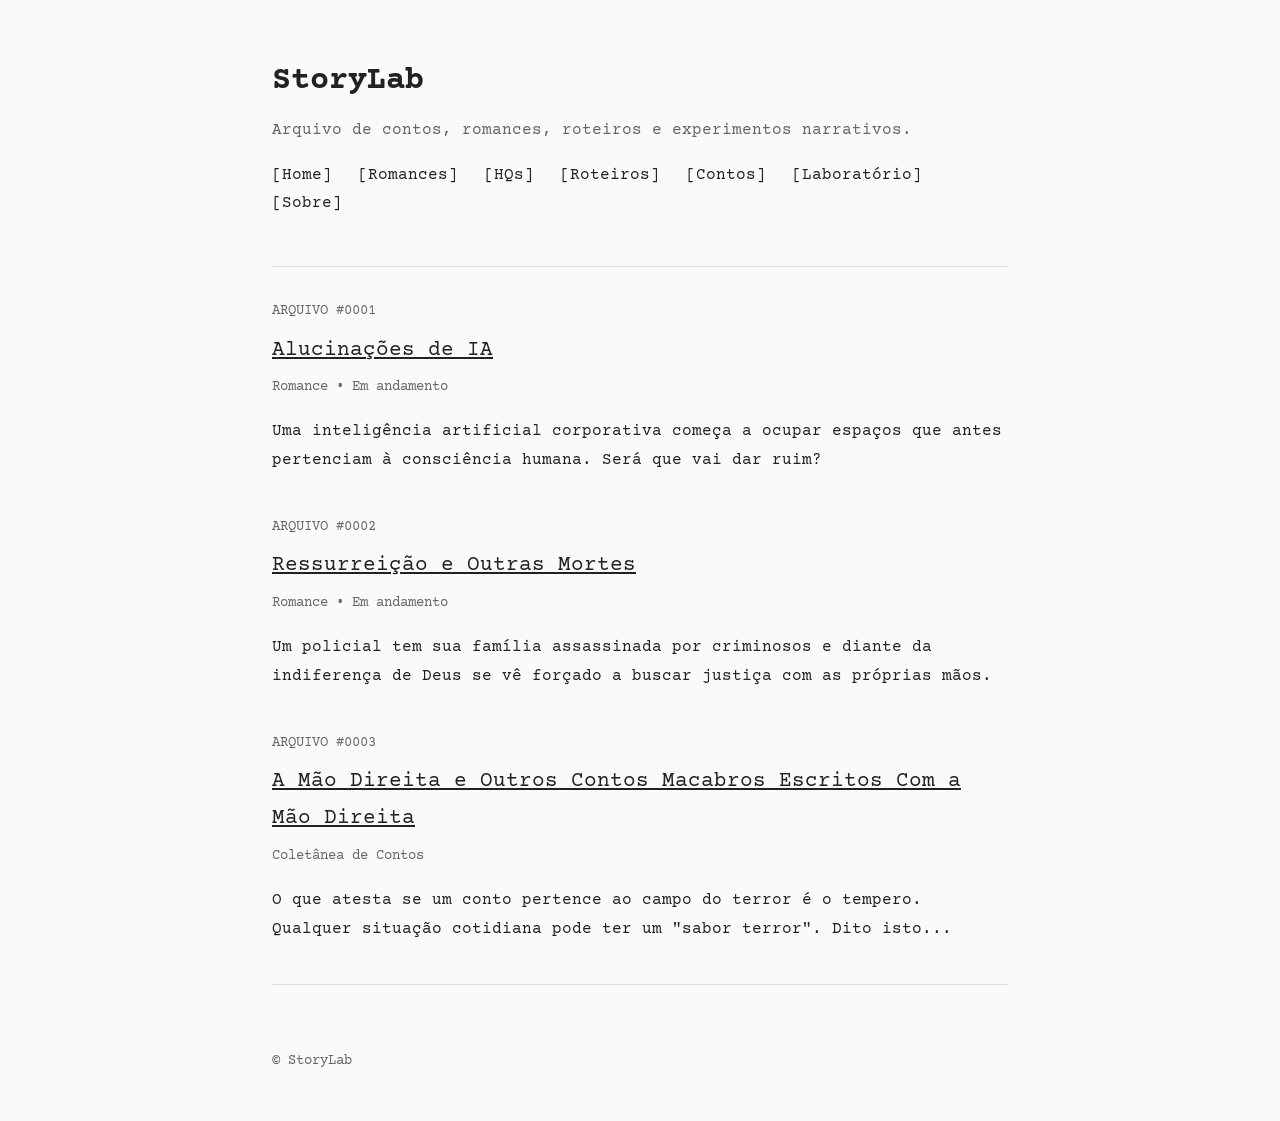
<file: index.html>
<!DOCTYPE html>
<html lang="pt-BR">
<head>
<meta charset="UTF-8">
<meta name="viewport" content="width=device-width, initial-scale=1.0">

<title>StoryLab</title>
<link rel="icon" type="image/svg+xml" href="img/file-svgrepo-com.svg">
<link rel="preconnect" href="https://fonts.googleapis.com">
<link rel="preconnect" href="https://fonts.gstatic.com" crossorigin>
<link href="https://fonts.googleapis.com/css2?family=Courier+Prime:wght@400;700&display=swap" rel="stylesheet">

<style>

:root{
    --bg:#fafafa;
    --text:#222;
    --muted:#666;
    --line:#ddd;
}

*{
    box-sizing:border-box;
}

body{
    font-family:'Courier Prime', monospace;
    background:var(--bg);
    color:var(--text);
    max-width:800px;
    margin:auto;
    padding:2rem;
    line-height:1.8;
}

header{
    margin-bottom:3rem;
}

h1{
    margin-bottom:.3rem;
    font-size:2rem;
}

.subtitle{
    color:var(--muted);
}

hr{
    border:none;
    border-top:1px solid var(--line);
    margin:2rem 0;
}

nav{
    margin-top:1rem;
}

nav a{
    color:var(--text);
    text-decoration:none;
    margin-right:1rem;
}

nav a:hover{
    text-decoration:underline;
}

.archive-entry{
    margin-bottom:2.5rem;
}

.archive-id{
    color:var(--muted);
    font-size:.9rem;
}

.archive-title{
    font-size:1.3rem;
    margin:.4rem 0;
}

.meta{
    color:var(--muted);
    font-size:.9rem;
}

footer{
    margin-top:4rem;
    color:var(--muted);
    font-size:.9rem;
}

a{
    color:inherit;
}

</style>
</head>
<body>

<header>

<h1>StoryLab</h1>

<div class="subtitle">
Arquivo de contos, romances, roteiros e experimentos narrativos.
</div>

<nav>
    <a href="index.html">[Home]</a>
    <a href="#">[Romances]</a>
    <a href="https://spoiler-esquecido.vercel.app/" target="_blank">[HQs]</a>
    <a href="#">[Roteiros]</a>
    <a href="#">[Contos]</a>
    <a href="#">[Laboratório]</a>
    <a href="#">[Sobre]</a>
</nav>

</header>

<hr>

<section>

<div class="archive-entry">

<div class="archive-id">
ARQUIVO #0001
</div>

<div class="archive-title">
<a href="alucinacoes-de-ia.html">
Alucinações de IA
</a>
</div>

<div class="meta">
Romance • Em andamento
</div>

<p>
Uma inteligência artificial corporativa começa a ocupar
espaços que antes pertenciam à consciência humana. Será que vai dar ruim?
</p>

</div>

<div class="archive-entry">

<div class="archive-id">
ARQUIVO #0002
</div>

<div class="archive-title">
<a href="ressurreicao-e-outras-mortes.html">
Ressurreição e Outras Mortes
</a>
</div>

<div class="meta">
Romance • Em andamento
</div>

<p>
Um policial tem sua família assassinada por criminosos e diante da indiferença de Deus
se vê forçado a buscar justiça com as próprias mãos.
</p>

</div>

<div class="archive-entry">

<div class="archive-id">
ARQUIVO #0003
</div>

<div class="archive-title">
<a href="#">
A Mão Direita e Outros Contos Macabros Escritos Com a Mão Direita
</a>
</div>

<div class="meta">
Coletânea de Contos
</div>

<p>
O que atesta se um conto pertence ao campo do terror é o tempero. Qualquer situação cotidiana pode ter um "sabor terror". Dito isto...
</p>

</div>

</section>

<hr>

<footer>

<p>
© StoryLab
</p>

</footer>

</body>
</html>
</file>
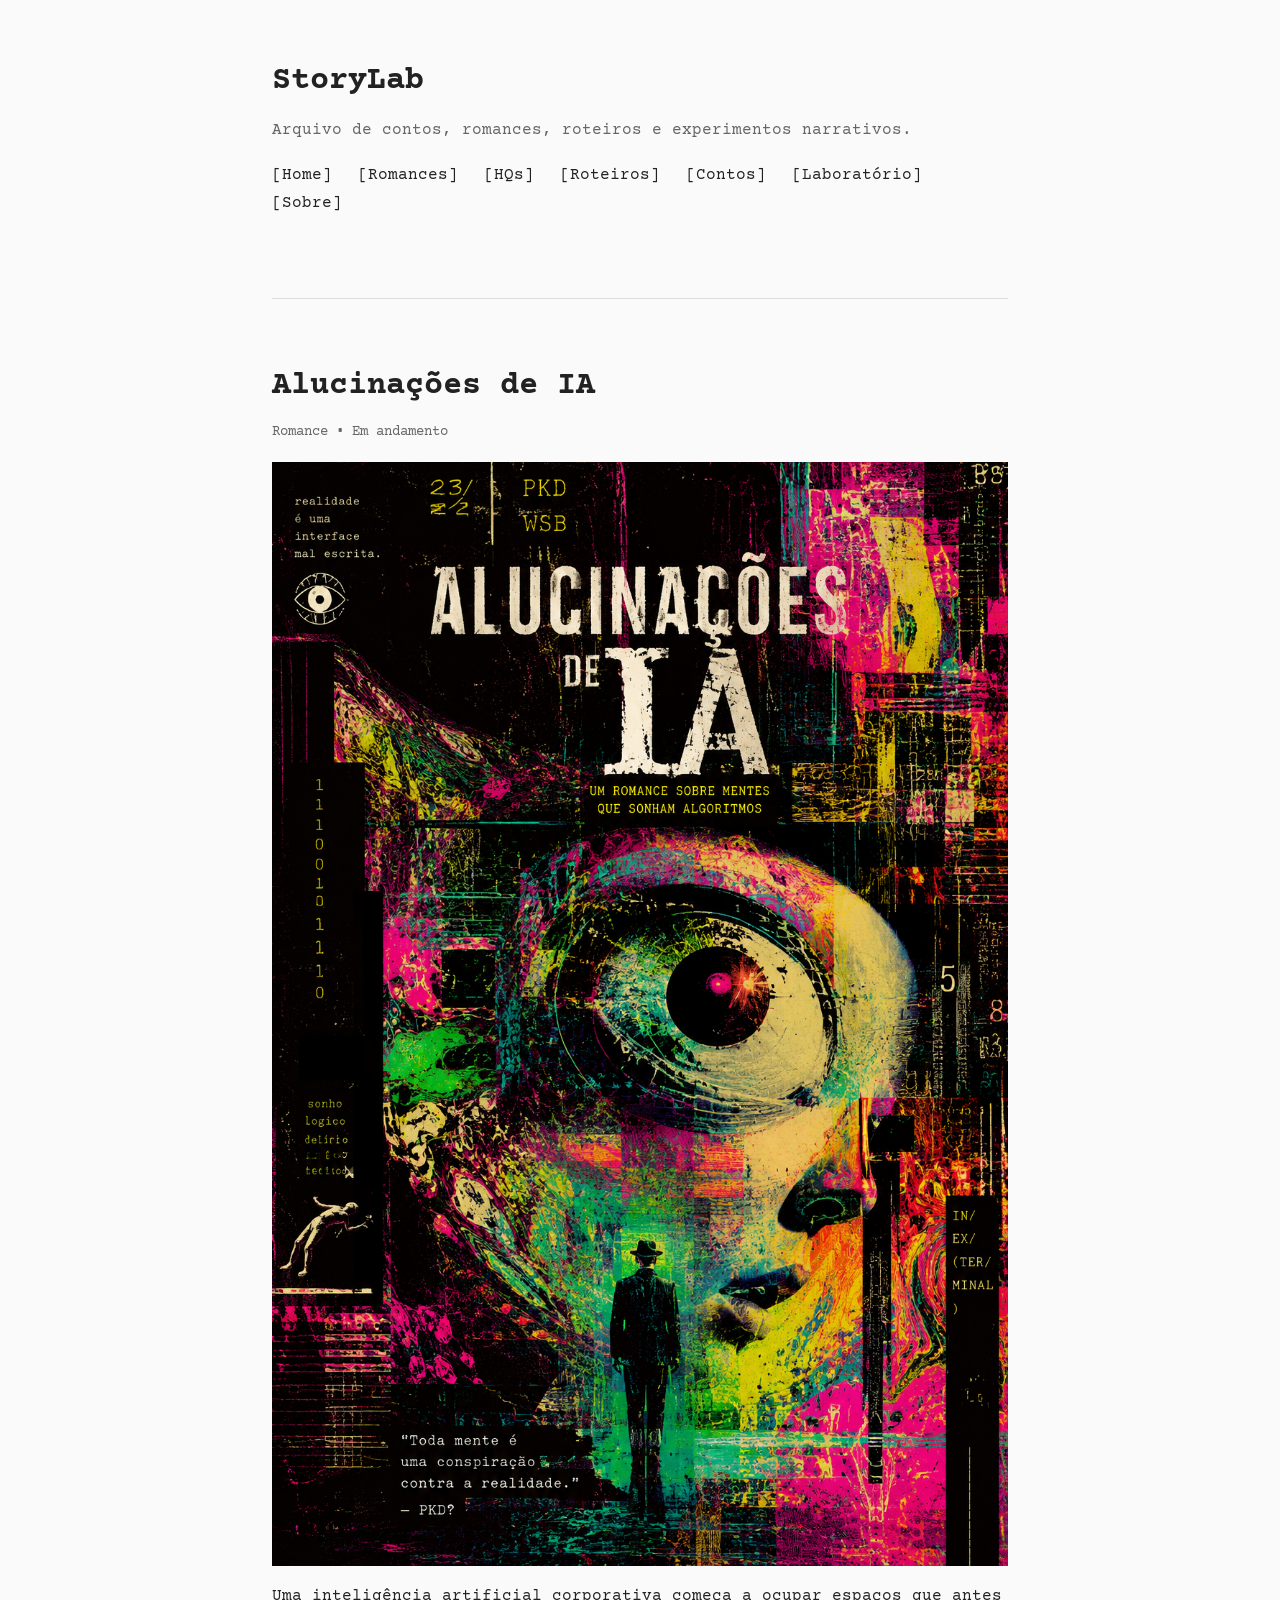
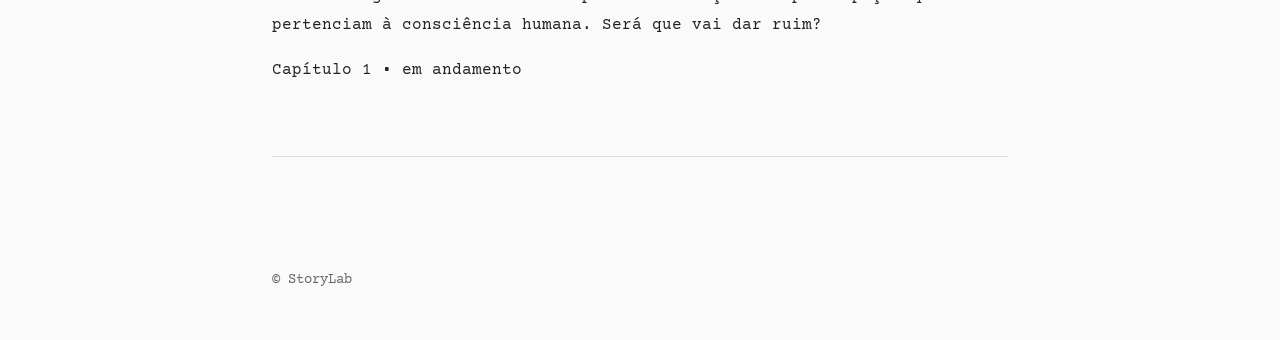
<file: alucinacoes-de-ia.html>
<!DOCTYPE html>
<html lang="pt-BR">
<head>
<meta charset="UTF-8">
<meta name="viewport" content="width=device-width, initial-scale=1.0">

<title>StoryLab</title>
<link rel="icon" type="image/svg+xml" href="img/file-svgrepo-com.svg">
<link rel="preconnect" href="https://fonts.googleapis.com">
<link rel="preconnect" href="https://fonts.gstatic.com" crossorigin>
<link href="https://fonts.googleapis.com/css2?family=Courier+Prime:wght@400;700&display=swap" rel="stylesheet">

<style>

:root{
    --bg:#fafafa;
    --text:#222;
    --muted:#666;
    --line:#ddd;
}

*{
    box-sizing:border-box;
}

body{
    font-family:'Courier Prime', monospace;
    background:var(--bg);
    color:var(--text);
    max-width:800px;
    margin:auto;
    padding:2rem;
    line-height:1.8;
    display: flex;
    flex-direction: column;
    min-height: 100vh;
}

header{
    margin-bottom:3rem;
}

img {
    max-width: 100%;
    height: auto;
    display: block;
}

h1{
    margin-bottom:.3rem;
    font-size:2rem;
}

.subtitle{
    color:var(--muted);
}

hr{
    border:none;
    border-top:1px solid var(--line);
    margin:2rem 0;
}

nav{
    margin-top:1rem;
}

nav a{
    color:var(--text);
    text-decoration:none;
    margin-right:1rem;
}

nav a:hover{
    text-decoration:underline;
}

.archive-entry{
    margin-bottom:2.5rem;
}

.archive-id{
    color:var(--muted);
    font-size:.9rem;
}

.archive-title{
    font-size:1.3rem;
    margin:.4rem 0;
}

.meta{
    color:var(--muted);
    font-size:.9rem;
}

footer{
    margin-top:4rem;
    color:var(--muted);
    font-size:.9rem;
}

a{
    color:inherit;
}

</style>
</head>
<body>

<header>

<h1>StoryLab</h1>

<div class="subtitle">
Arquivo de contos, romances, roteiros e experimentos narrativos.
</div>

<nav>
    <a href="index.html">[Home]</a>
    <a href="#">[Romances]</a>
    <a href="https://spoiler-esquecido.vercel.app/" target="_blank">[HQs]</a>
    <a href="#">[Roteiros]</a>
    <a href="#">[Contos]</a>
    <a href="#">[Laboratório]</a>
    <a href="#">[Sobre]</a>
</nav>

</header>

<hr>

<section>

<div class="archive-entry">

<h1>Alucinações de IA</h1>

<div class="meta">
Romance • Em andamento
</div>

<p>
<img src="img/alucinacoes-de-IA-capa.png" alt="Capa de Alucinações de IA">
</p>

<p>
Uma inteligência artificial corporativa começa a ocupar
espaços que antes pertenciam à consciência humana. Será que vai dar ruim?
</p>

<p>
    Capítulo 1 • em andamento
</p>
</div>

</section>

<hr>

<footer>

<p>
© StoryLab
</p>

</footer>

</body>
</html>
</file>
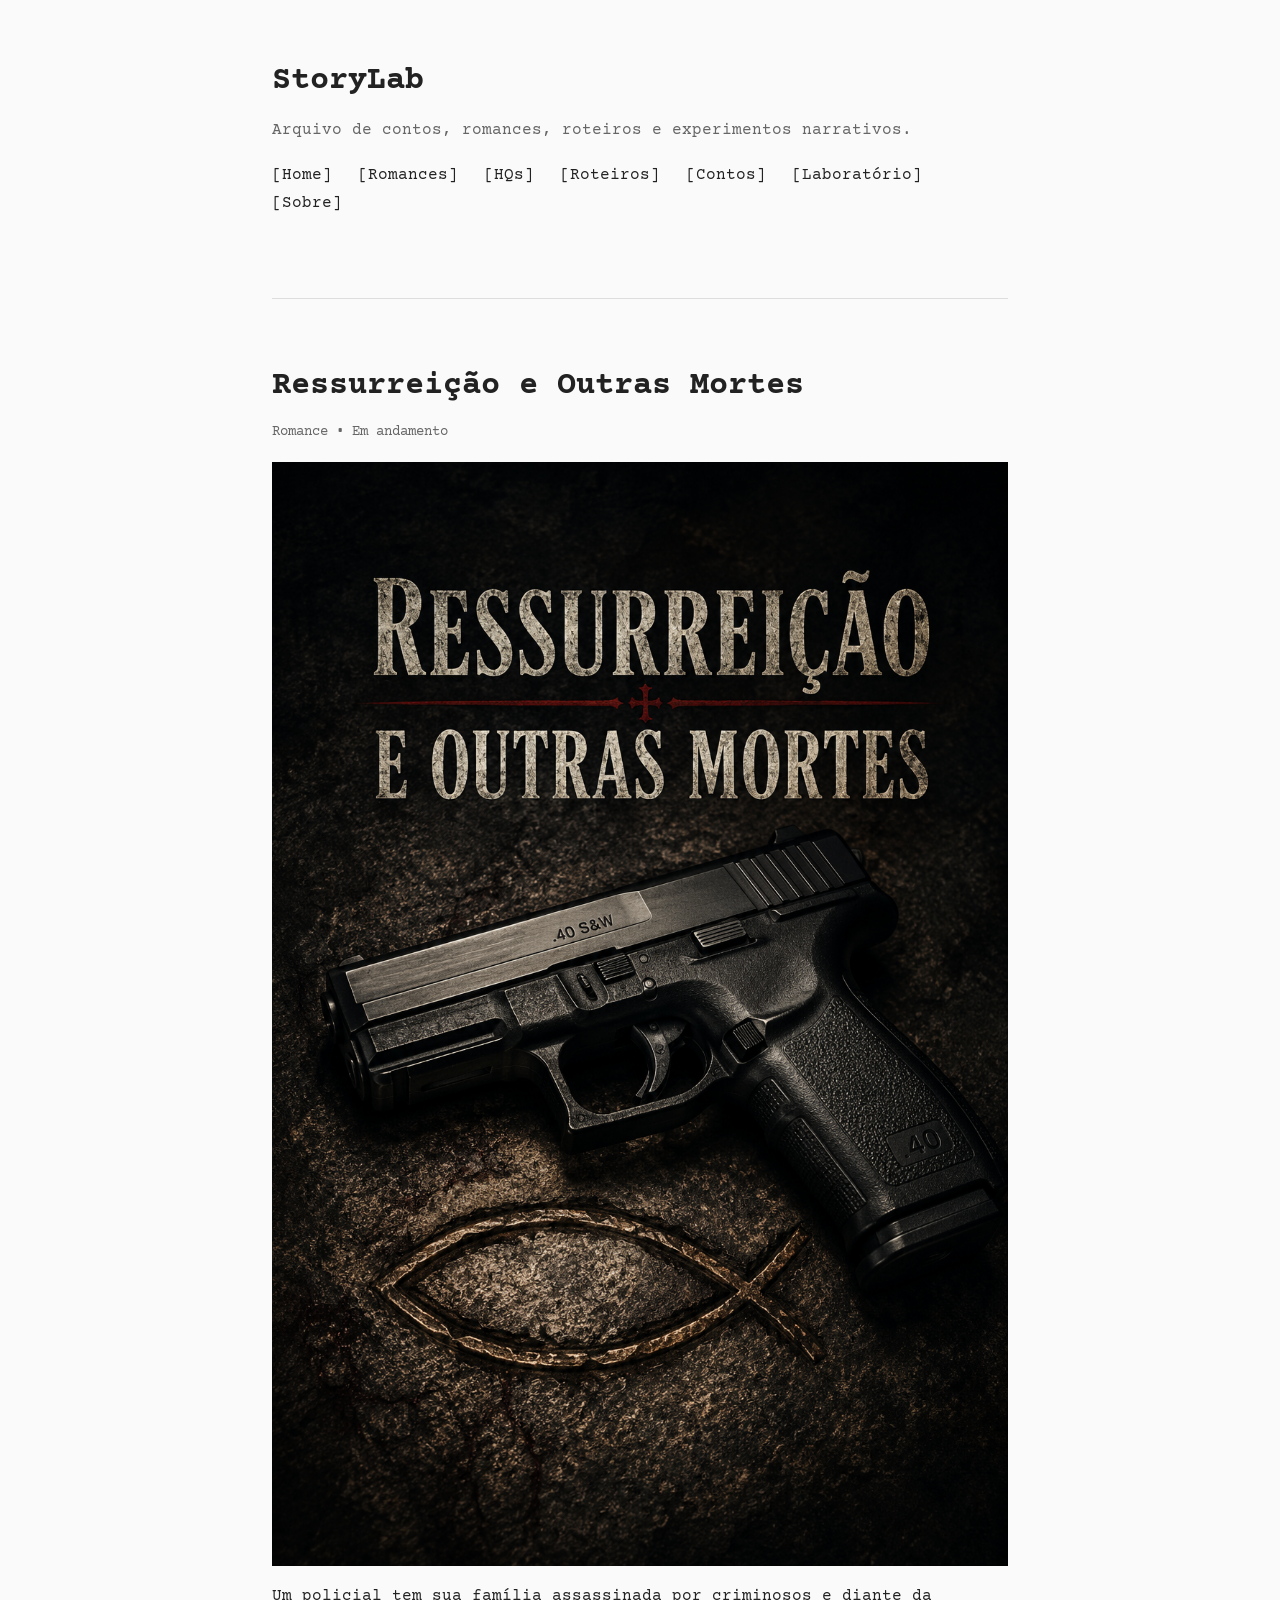
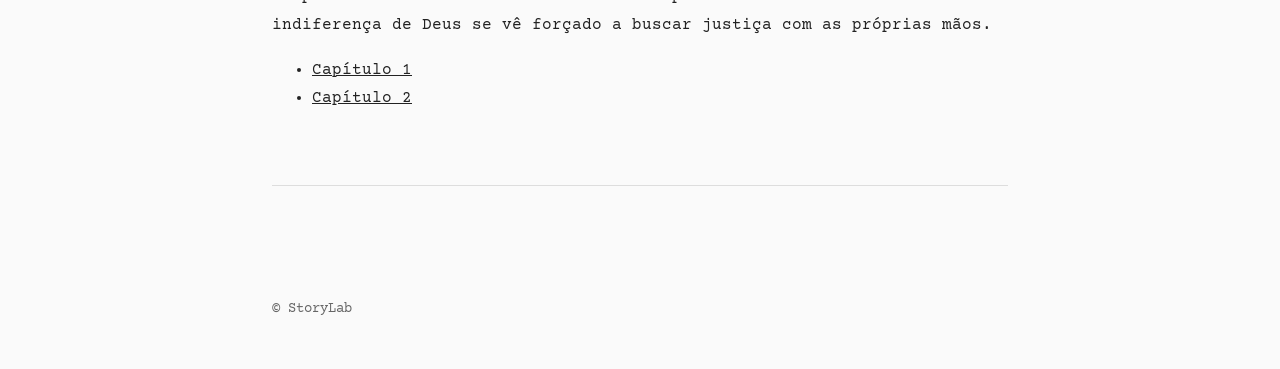
<file: ressurreicao-e-outras-mortes.html>
<!DOCTYPE html>
<html lang="pt-BR">
<head>
<meta charset="UTF-8">
<meta name="viewport" content="width=device-width, initial-scale=1.0">

<title>Ressurreição e Outras Mortes</title>

<link rel="icon" type="image/svg+xml" href="../img/file-svgrepo-com.svg">
<link rel="preconnect" href="https://fonts.googleapis.com">
<link rel="preconnect" href="https://fonts.gstatic.com" crossorigin>
<link href="https://fonts.googleapis.com/css2?family=Courier+Prime:wght@400;700&display=swap" rel="stylesheet">

<style>

:root{
    --bg:#fafafa;
    --text:#222;
    --muted:#666;
    --line:#ddd;
}

*{
    box-sizing:border-box;
}

body{
    font-family:'Courier Prime', monospace;
    background:var(--bg);
    color:var(--text);
    max-width:800px;
    margin:auto;
    padding:2rem;
    line-height:1.8;
    display: flex;
    flex-direction: column;
    min-height: 100vh;
}

header{
    margin-bottom:3rem;
}

img {
    max-width: 100%;
    height: auto;
    display: block;
}

h1{
    margin-bottom:.3rem;
    font-size:2rem;
}

.subtitle{
    color:var(--muted);
}

hr{
    border:none;
    border-top:1px solid var(--line);
    margin:2rem 0;
}

nav{
    margin-top:1rem;
}

nav a{
    color:var(--text);
    text-decoration:none;
    margin-right:1rem;
}

nav a:hover{
    text-decoration:underline;
}

.archive-entry{
    margin-bottom:2.5rem;
}

.archive-id{
    color:var(--muted);
    font-size:.9rem;
}

.archive-title{
    font-size:1.3rem;
    margin:.4rem 0;
}

.meta{
    color:var(--muted);
    font-size:.9rem;
}

footer{
    margin-top:4rem;
    color:var(--muted);
    font-size:.9rem;
}

a{
    color:inherit;
}

</style>
</head>
<body>

<header>

<h1>StoryLab</h1>

<div class="subtitle">
Arquivo de contos, romances, roteiros e experimentos narrativos.
</div>

<nav>
    <a href="index.html">[Home]</a>
    <a href="#">[Romances]</a>
    <a href="https://spoiler-esquecido.vercel.app/" target="_blank">[HQs]</a>
    <a href="#">[Roteiros]</a>
    <a href="#">[Contos]</a>
    <a href="#">[Laboratório]</a>
    <a href="#">[Sobre]</a>
</nav>

</header>

<hr>

<section>

<div class="archive-entry">

<h1>Ressurreição e Outras Mortes</h1>

<div class="meta">
Romance • Em andamento
</div>

<p>
<img src="img/ressurreicao-e-outras-mortes-capa.png" alt="Capa de Ressurreição e Outras Mortes">
</p>

<p>
Um policial tem sua família assassinada por criminosos e diante da indiferença de Deus
se vê forçado a buscar justiça com as próprias mãos.
</p>

<ul>
    <li>    
        <a href="ressurreicao-e-outras-mortes/reom-cap01.html">Capítulo 1</a>
    </li>
    <li>    
        <a href="ressurreicao-e-outras-mortes/reom-cap02.html">Capítulo 2</a>
    </li>

</ul>

</div>

</section>

<hr>

<footer>

<p>
© StoryLab
</p>

</footer>

</body>
</html>
</file>
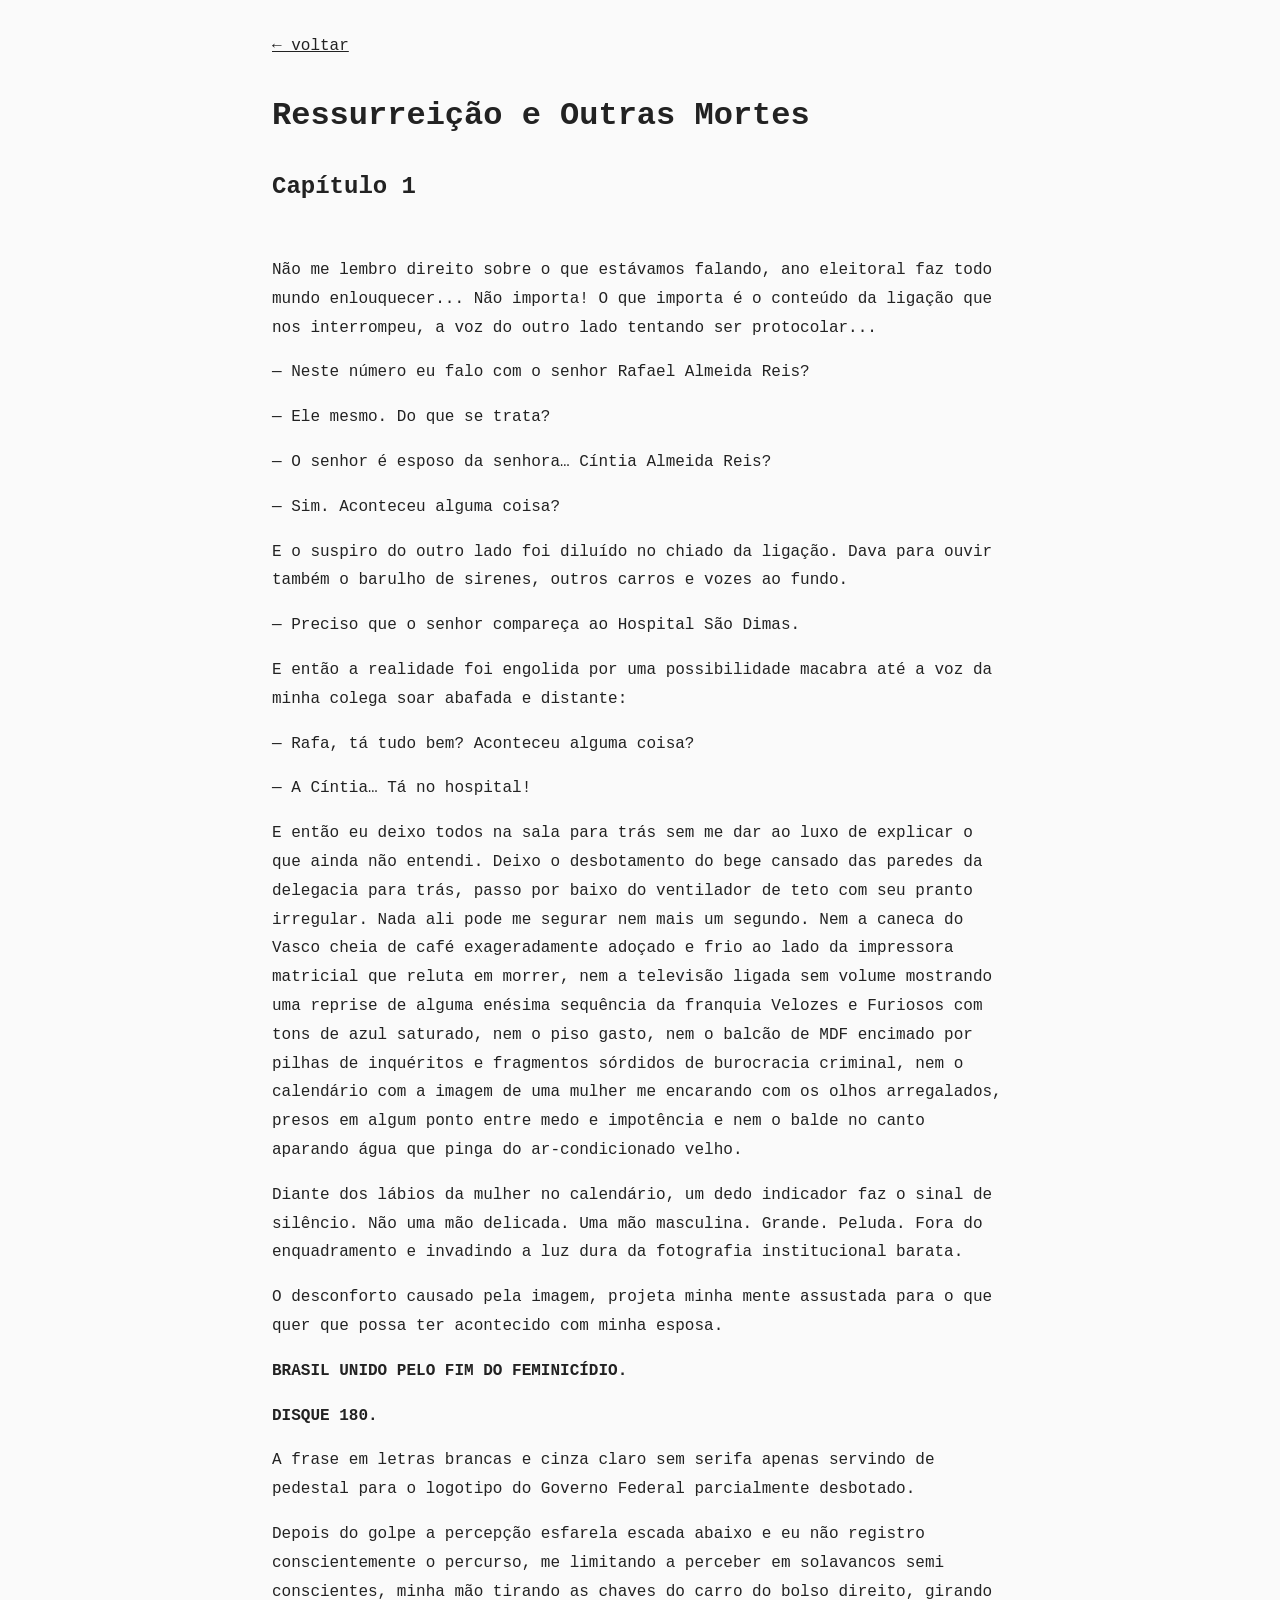
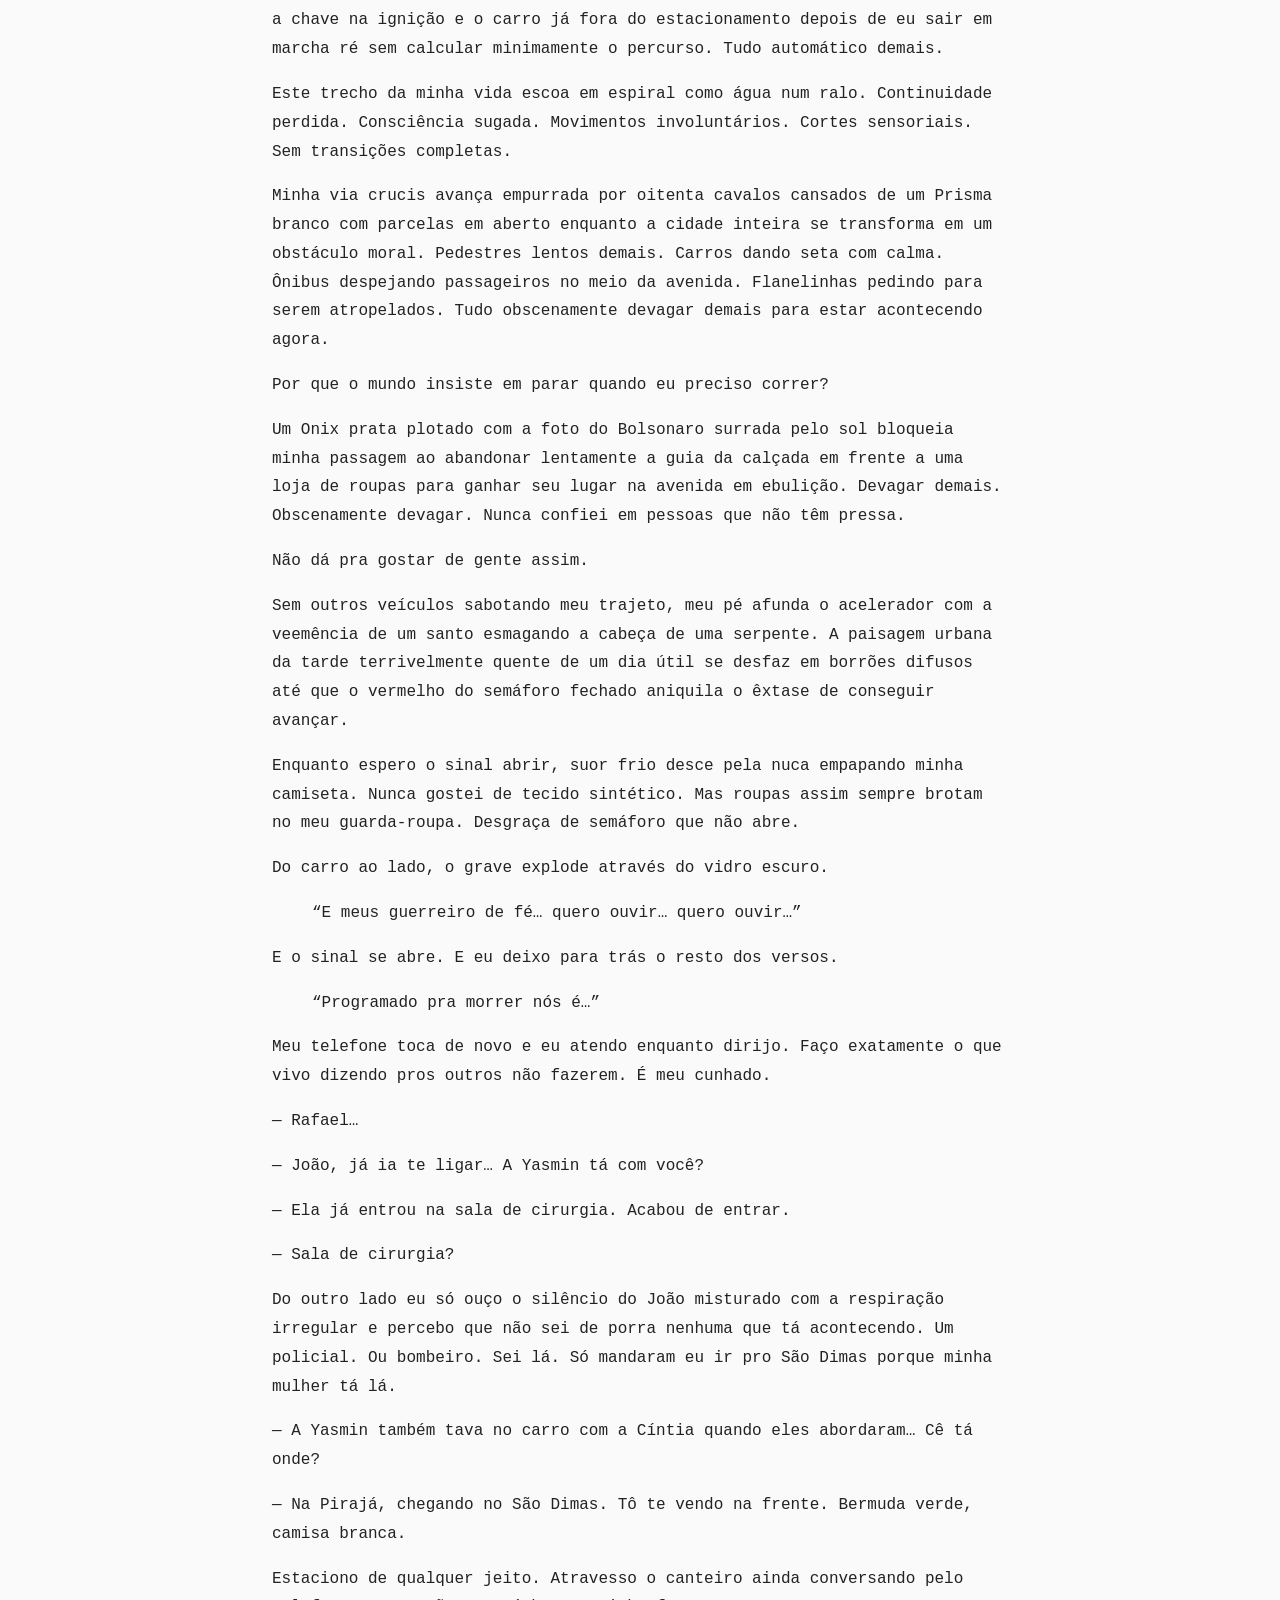
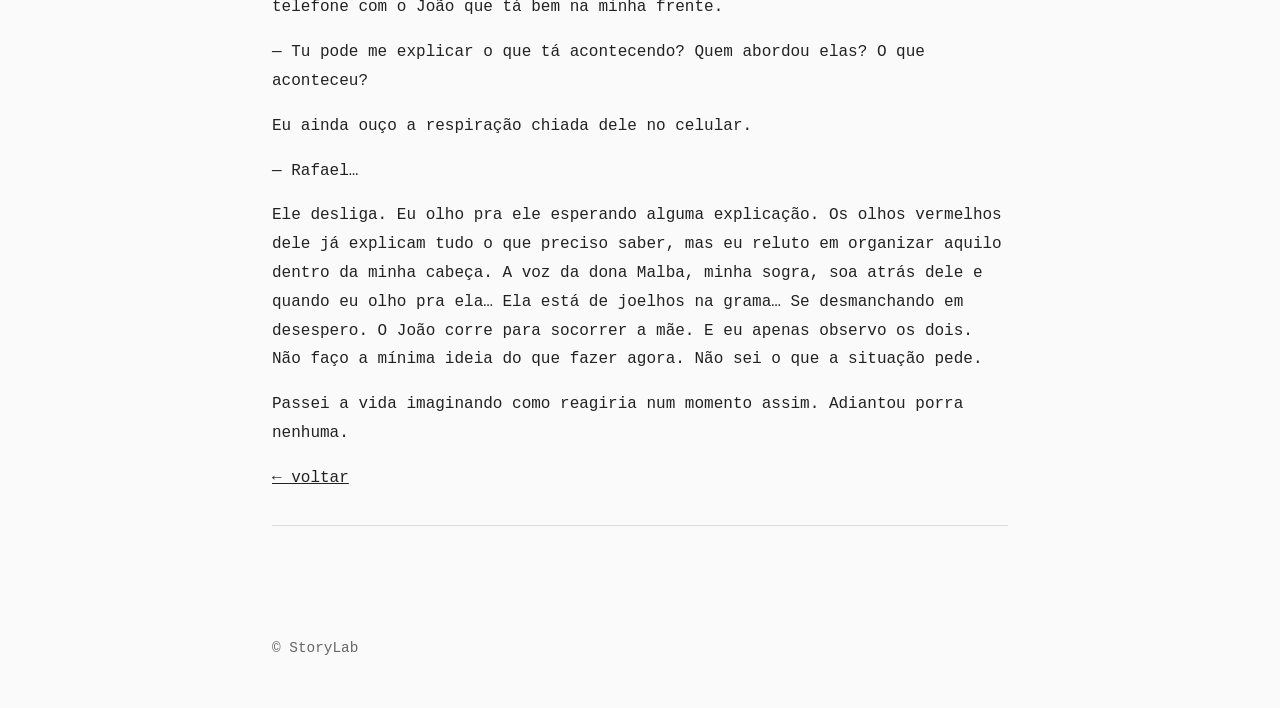
<file: ressurreicao-e-outras-mortes/reom-cap01.html>
<!DOCTYPE html>
<html lang="pt-BR">
<head>
    <meta charset="UTF-8">
    <meta name="viewport" content="width=device-width, initial-scale=1.0">
    <title>Ressurreição e Outras Mortes — Capítulo 1</title>

    <link rel="stylesheet" href="../css/styles.css">
    <link rel="icon" type="image/svg+xml" href="../img/file-svgrepo-com.svg">

</head>
<body>

<a href="../index.html">&#8592; voltar</a>

<article class="story">

    <header>
        <h1>Ressurreição e Outras Mortes</h1>
        <h2>Capítulo 1</h2>
    </header>

    <p>
        Não me lembro direito sobre o que estávamos falando, ano eleitoral faz todo mundo
        enlouquecer... Não importa! O que importa é o conteúdo da ligação que nos interrompeu, a
        voz do outro lado tentando ser protocolar...
    </p>

    <p>— Neste número eu falo com o senhor Rafael Almeida Reis?</p>

    <p>— Ele mesmo. Do que se trata?</p>

    <p>— O senhor é esposo da senhora… Cíntia Almeida Reis?</p>

    <p>— Sim. Aconteceu alguma coisa?</p>

    <p>
        E o suspiro do outro lado foi diluído no chiado da ligação. Dava para ouvir também o
        barulho de sirenes, outros carros e vozes ao fundo.
    </p>

    <p>— Preciso que o senhor compareça ao Hospital São Dimas.</p>

    <p>
        E então a realidade foi engolida por uma possibilidade macabra até a voz da
        minha colega soar abafada e distante:
    </p>

    <p>— Rafa, tá tudo bem? Aconteceu alguma coisa?</p>

    <p>— A Cíntia… Tá no hospital!</p>

    <p>
        E então eu deixo todos na sala para trás sem me dar ao luxo de explicar o que ainda
        não entendi. Deixo o desbotamento do bege cansado das paredes da delegacia para trás,
        passo por baixo do ventilador de teto com seu pranto irregular. Nada ali pode me segurar
        nem mais um segundo. Nem a caneca do Vasco cheia de café exageradamente adoçado e
        frio ao lado da impressora matricial que reluta em morrer, nem a televisão ligada sem
        volume mostrando uma reprise de alguma enésima sequência da franquia Velozes e
        Furiosos com tons de azul saturado, nem o piso gasto, nem o balcão de MDF encimado por
        pilhas de inquéritos e fragmentos sórdidos de burocracia criminal, nem o calendário com a
        imagem de uma mulher me encarando com os olhos arregalados, presos em algum ponto
        entre medo e impotência e nem o balde no canto aparando água que pinga do
        ar-condicionado velho.
    </p>

    <p>
        Diante dos lábios da mulher no calendário, um dedo indicador faz o sinal de silêncio.
        Não uma mão delicada. Uma mão masculina. Grande. Peluda. Fora do enquadramento e
        invadindo a luz dura da fotografia institucional barata.
    </p>

    <p>
        O desconforto causado pela imagem, projeta minha mente assustada para o que
        quer que possa ter acontecido com minha esposa.
    </p>

    <p><strong>BRASIL UNIDO PELO FIM DO FEMINICÍDIO.</strong></p>

    <p><strong>DISQUE 180.</strong></p>

    <p>
        A frase em letras brancas e cinza claro sem serifa apenas servindo de pedestal para
        o logotipo do Governo Federal parcialmente desbotado.
    </p>

    <p>
        Depois do golpe a percepção esfarela escada abaixo e eu não registro
        conscientemente o percurso, me limitando a perceber em solavancos semi conscientes,
        minha mão tirando as chaves do carro do bolso direito, girando a chave na ignição e o carro
        já fora do estacionamento depois de eu sair em marcha ré sem calcular minimamente o
        percurso. Tudo automático demais.
    </p>

    <p>
        Este trecho da minha vida escoa em espiral como água num ralo. Continuidade
        perdida. Consciência sugada. Movimentos involuntários. Cortes sensoriais. Sem transições
        completas.
    </p>

    <p>
        Minha via crucis avança empurrada por oitenta cavalos cansados de um
        Prisma branco com parcelas em aberto enquanto a cidade inteira se transforma em
        um obstáculo moral. Pedestres lentos demais. Carros dando seta com calma. Ônibus
        despejando passageiros no meio da avenida. Flanelinhas pedindo para serem
        atropelados. Tudo obscenamente devagar demais para estar acontecendo agora.
    </p>

    <p>Por que o mundo insiste em parar quando eu preciso correr?</p>

    <p>
        Um Onix prata plotado com a foto do Bolsonaro surrada pelo sol bloqueia minha
        passagem ao abandonar lentamente a guia da calçada em frente a uma loja de roupas para
        ganhar seu lugar na avenida em ebulição. Devagar demais. Obscenamente devagar. Nunca
        confiei em pessoas que não têm pressa.
    </p>

    <p>Não dá pra gostar de gente assim.</p>

    <p>
        Sem outros veículos sabotando meu trajeto, meu pé afunda o acelerador com a
        veemência de um santo esmagando a cabeça de uma serpente. A paisagem urbana da
        tarde terrivelmente quente de um dia útil se desfaz em borrões difusos até que o vermelho
        do semáforo fechado aniquila o êxtase de conseguir avançar.
    </p>

    <p>
        Enquanto espero o sinal abrir, suor frio desce pela nuca empapando minha
        camiseta. Nunca gostei de tecido sintético. Mas roupas assim sempre brotam no meu
        guarda-roupa. Desgraça de semáforo que não abre.
    </p>

    <p>
        Do carro ao lado, o grave explode através do vidro escuro.
    </p>

    <blockquote>
        “E meus guerreiro de fé… quero ouvir… quero ouvir…”
    </blockquote>

    <p>
        E o sinal se abre. E eu deixo para trás o resto dos versos.
    </p>

    <blockquote>
        “Programado pra morrer nós é…”
    </blockquote>

    <p>
        Meu telefone toca de novo e eu atendo enquanto dirijo. Faço exatamente o que vivo
        dizendo pros outros não fazerem. É meu cunhado.
    </p>

    <p>— Rafael…</p>

    <p>— João, já ia te ligar… A Yasmin tá com você?</p>

    <p>— Ela já entrou na sala de cirurgia. Acabou de entrar.</p>

    <p>— Sala de cirurgia?</p>

    <p>
        Do outro lado eu só ouço o silêncio do João misturado com a respiração irregular e
        percebo que não sei de porra nenhuma que tá acontecendo. Um policial. Ou bombeiro. Sei
        lá. Só mandaram eu ir pro São Dimas porque minha mulher tá lá.
    </p>

    <p>
        — A Yasmin também tava no carro com a Cíntia quando eles abordaram… Cê tá
        onde?
    </p>

    <p>
        — Na Pirajá, chegando no São Dimas. Tô te vendo na frente. Bermuda verde,
        camisa branca.
    </p>

    <p>
        Estaciono de qualquer jeito. Atravesso o canteiro ainda conversando pelo telefone
        com o João que tá bem na minha frente.
    </p>

    <p>— Tu pode me explicar o que tá acontecendo? Quem abordou elas? O que aconteceu?</p>

    <p>
        Eu ainda ouço a respiração chiada dele no celular.
    </p>

    <p>— Rafael…</p>

    <p>
        Ele desliga. Eu olho pra ele esperando alguma explicação. Os olhos vermelhos dele
        já explicam tudo o que preciso saber, mas eu reluto em organizar aquilo dentro da minha
        cabeça. A voz da dona Malba, minha sogra, soa atrás dele e quando eu olho pra ela… Ela
        está de joelhos na grama… Se desmanchando em desespero. O João corre para socorrer a
        mãe. E eu apenas observo os dois. Não faço a mínima ideia do que fazer agora. Não sei o
        que a situação pede.
    </p>

    <p>
        Passei a vida imaginando como reagiria num momento assim. Adiantou porra
        nenhuma.
    </p>

</article>

<a href="../index.html">&#8592; voltar</a>

<hr>

<footer>

<p>
© StoryLab
</p>

</footer>

</body>
</html>
</file>
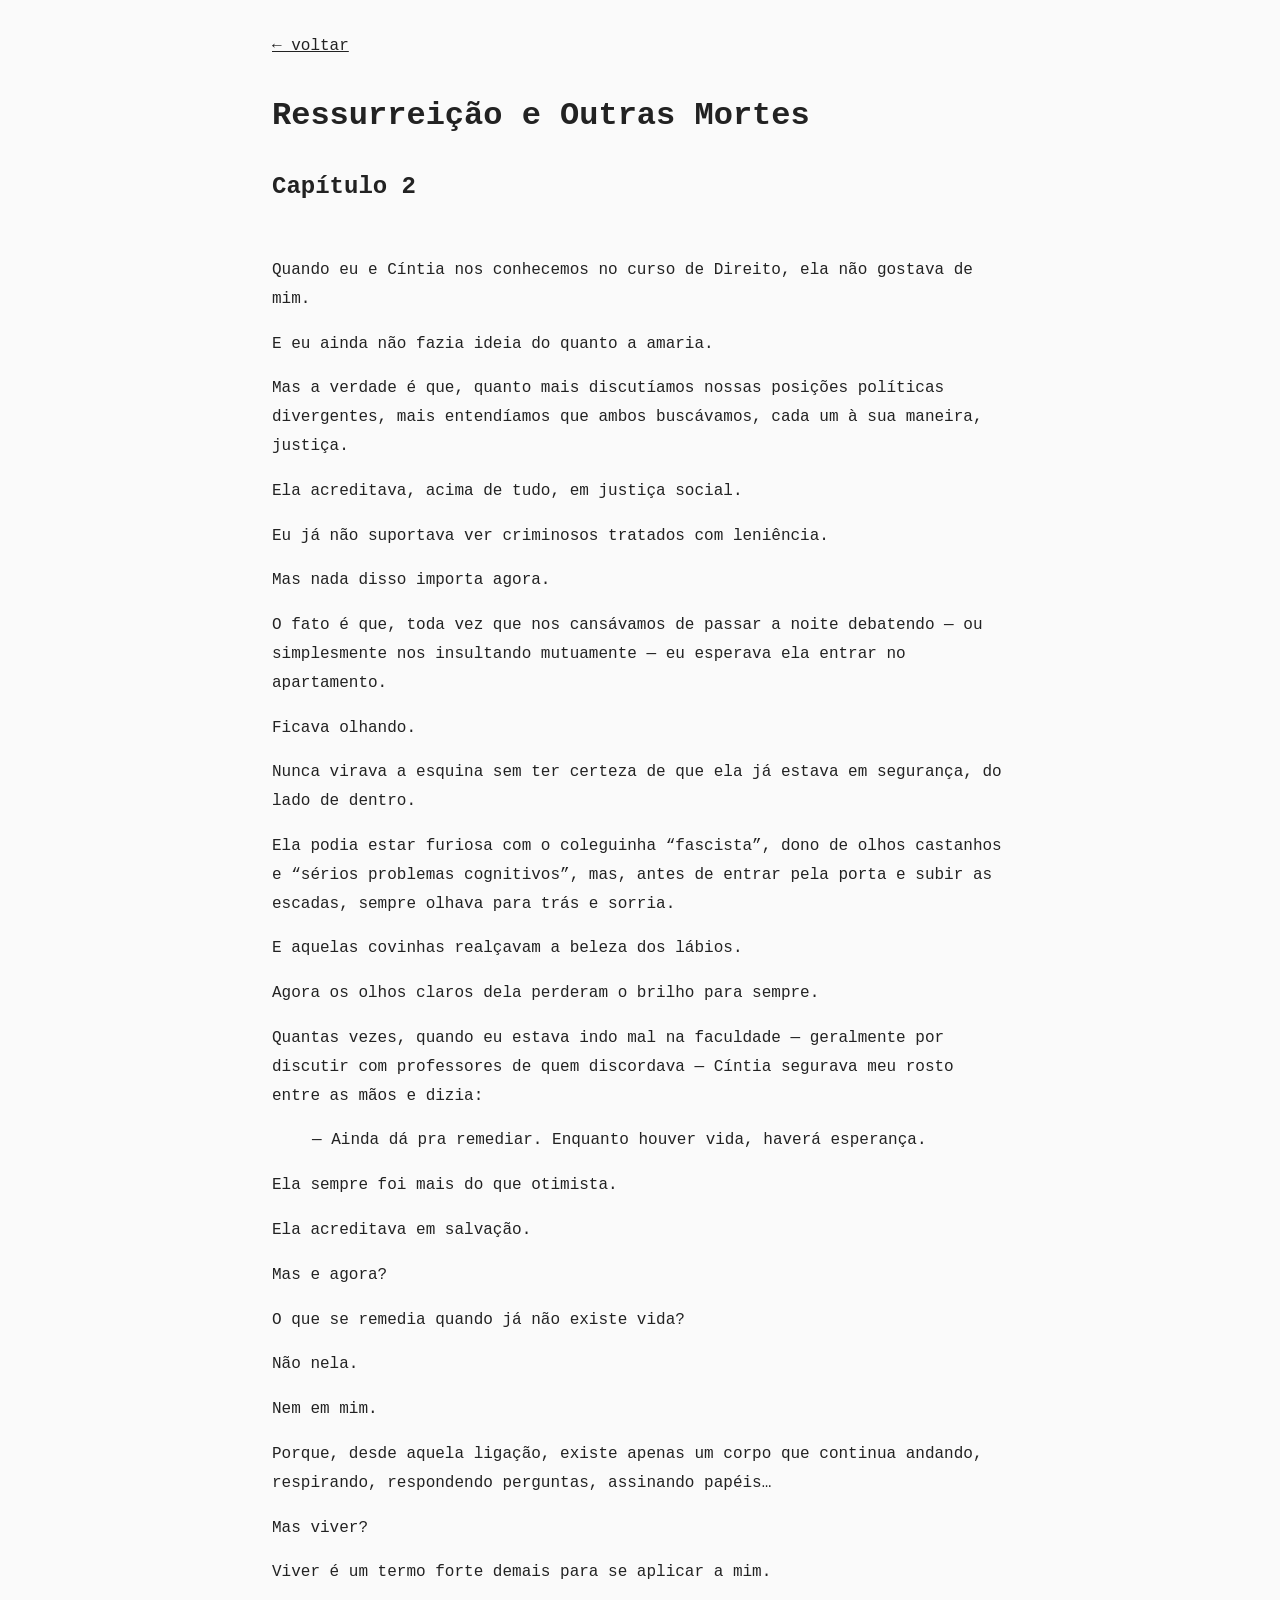
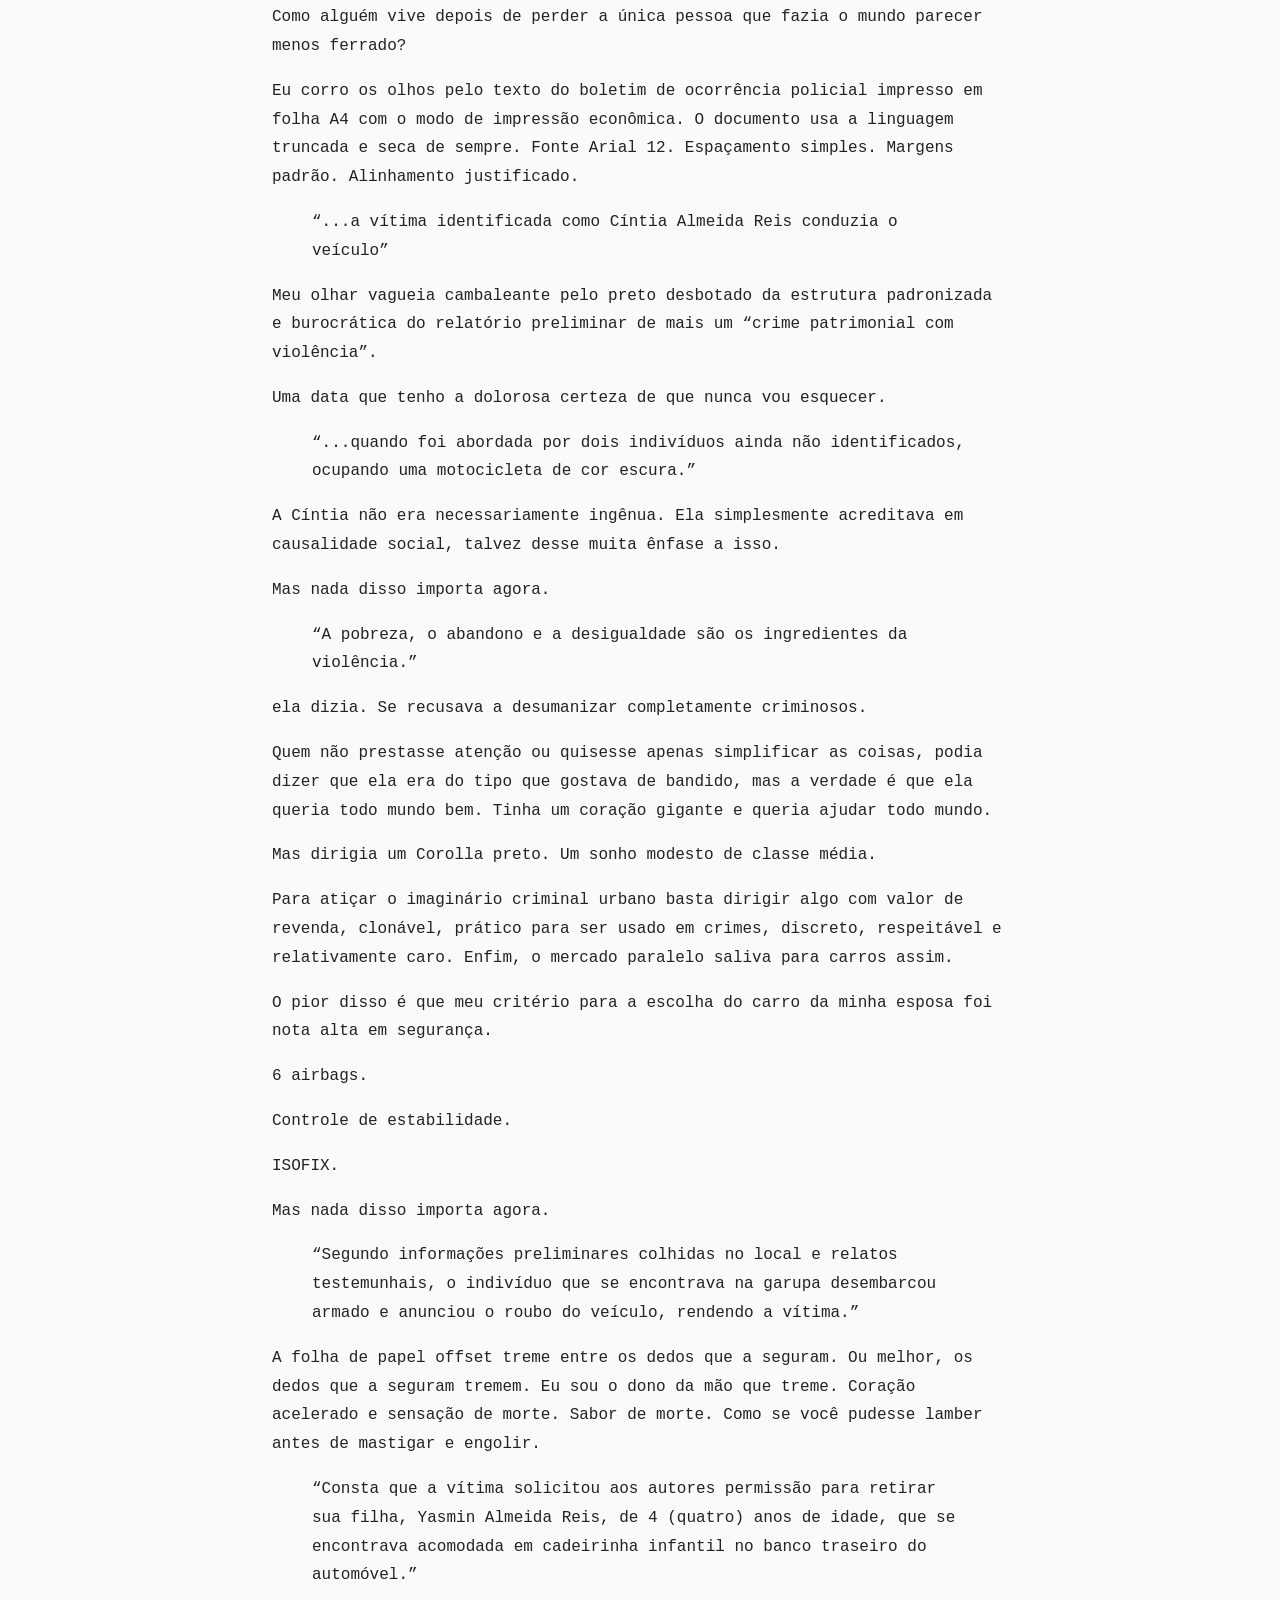
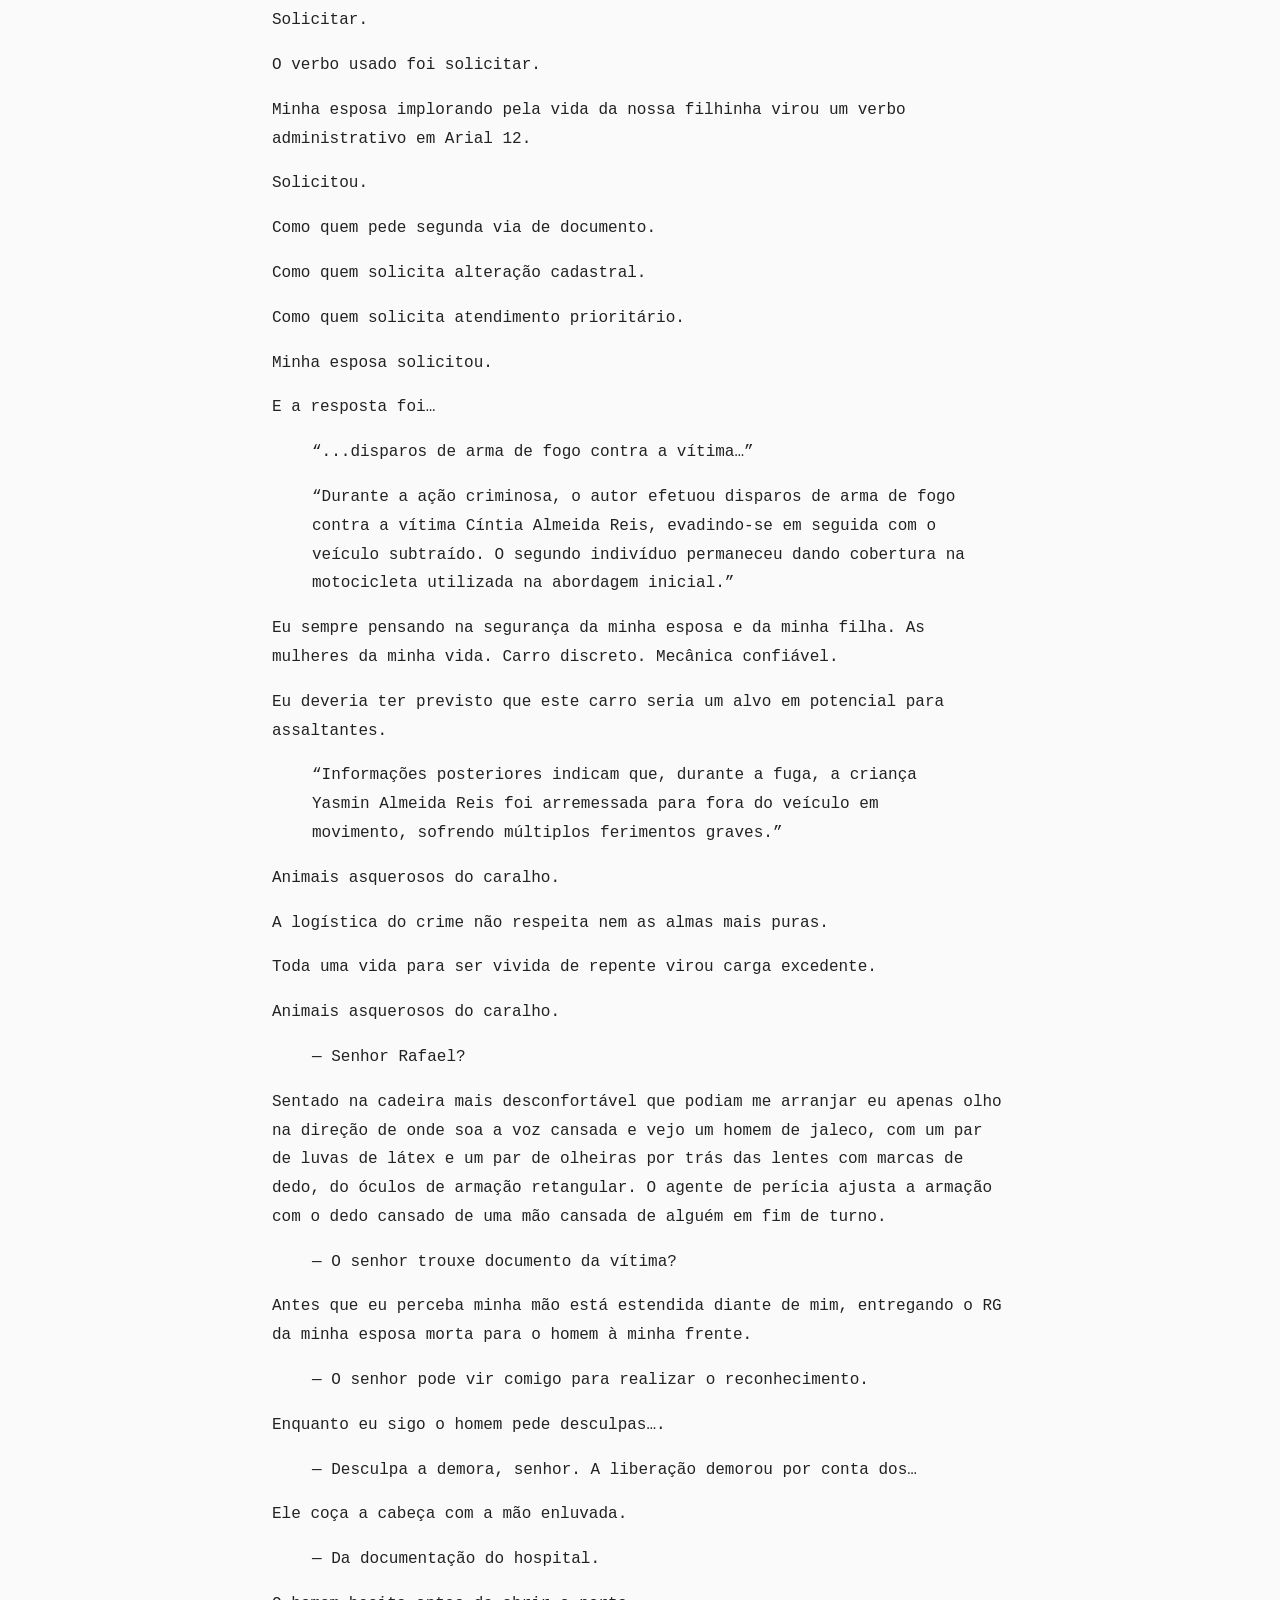
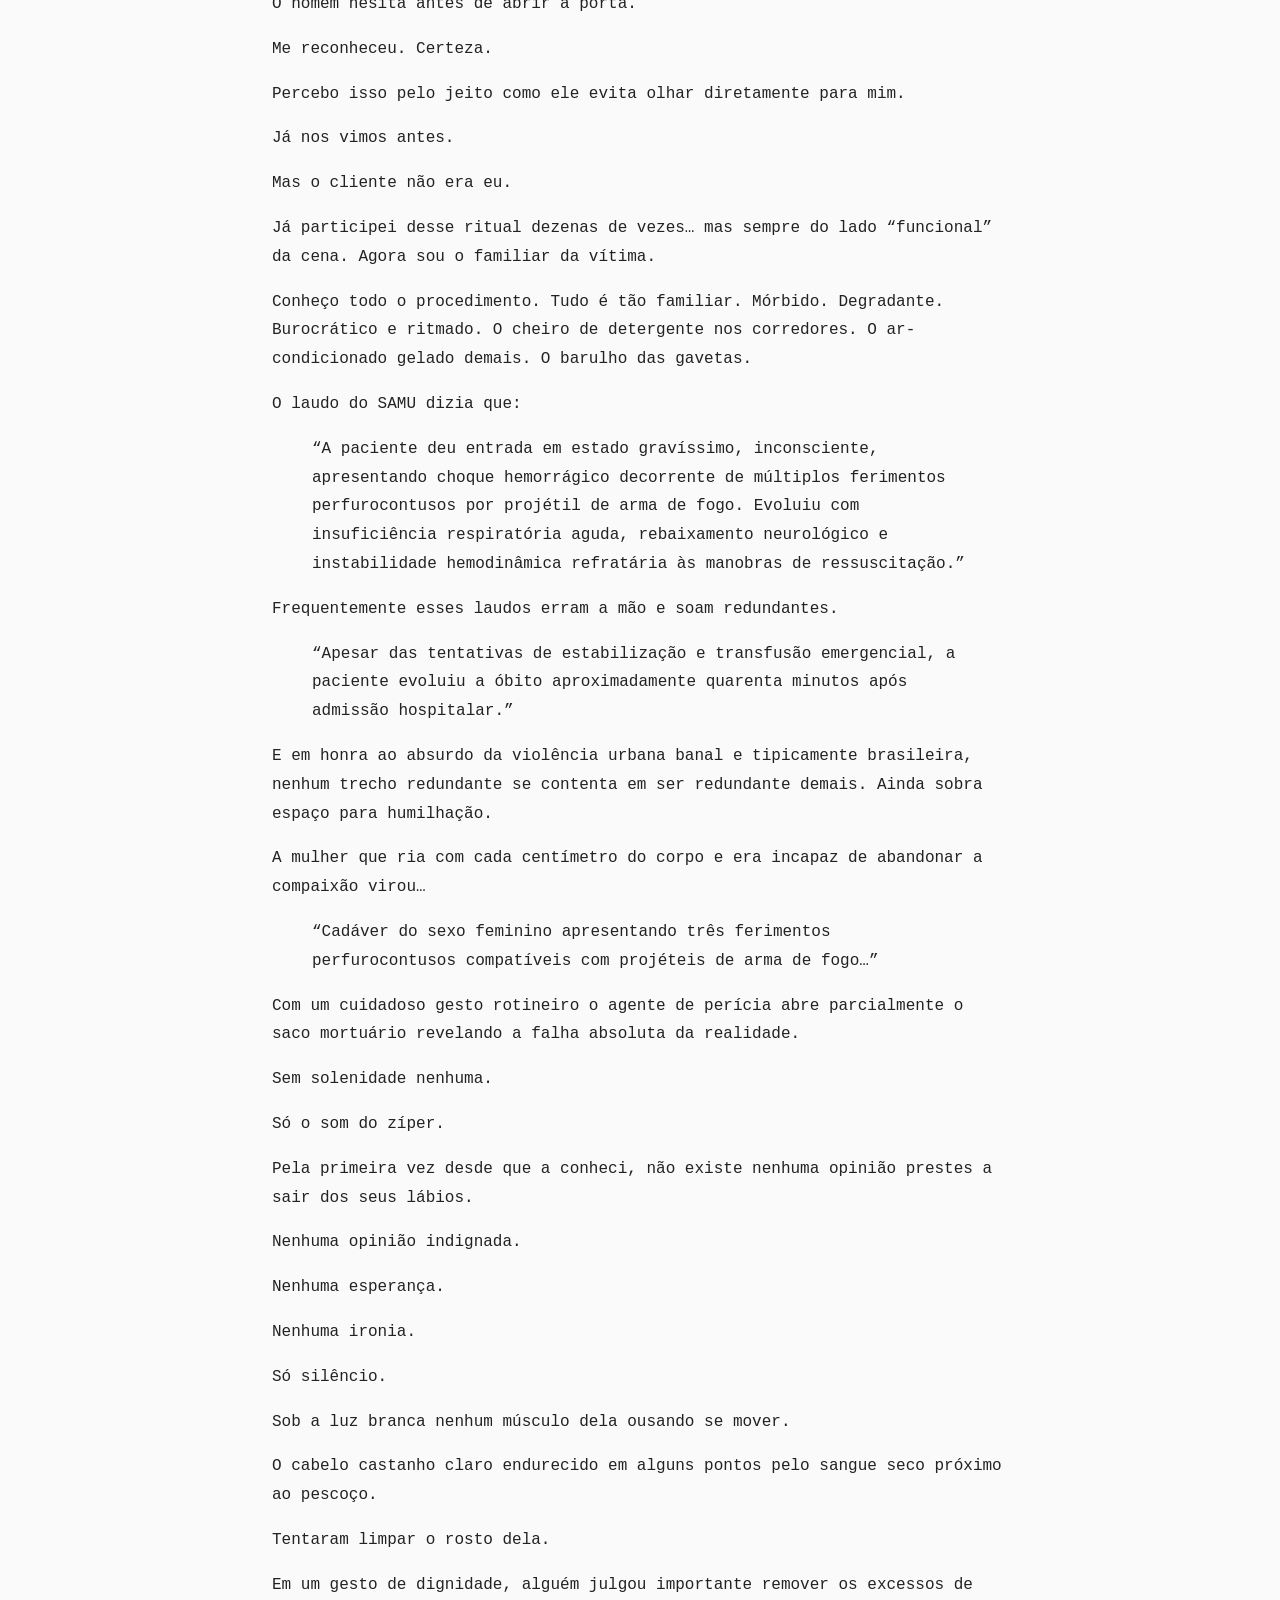
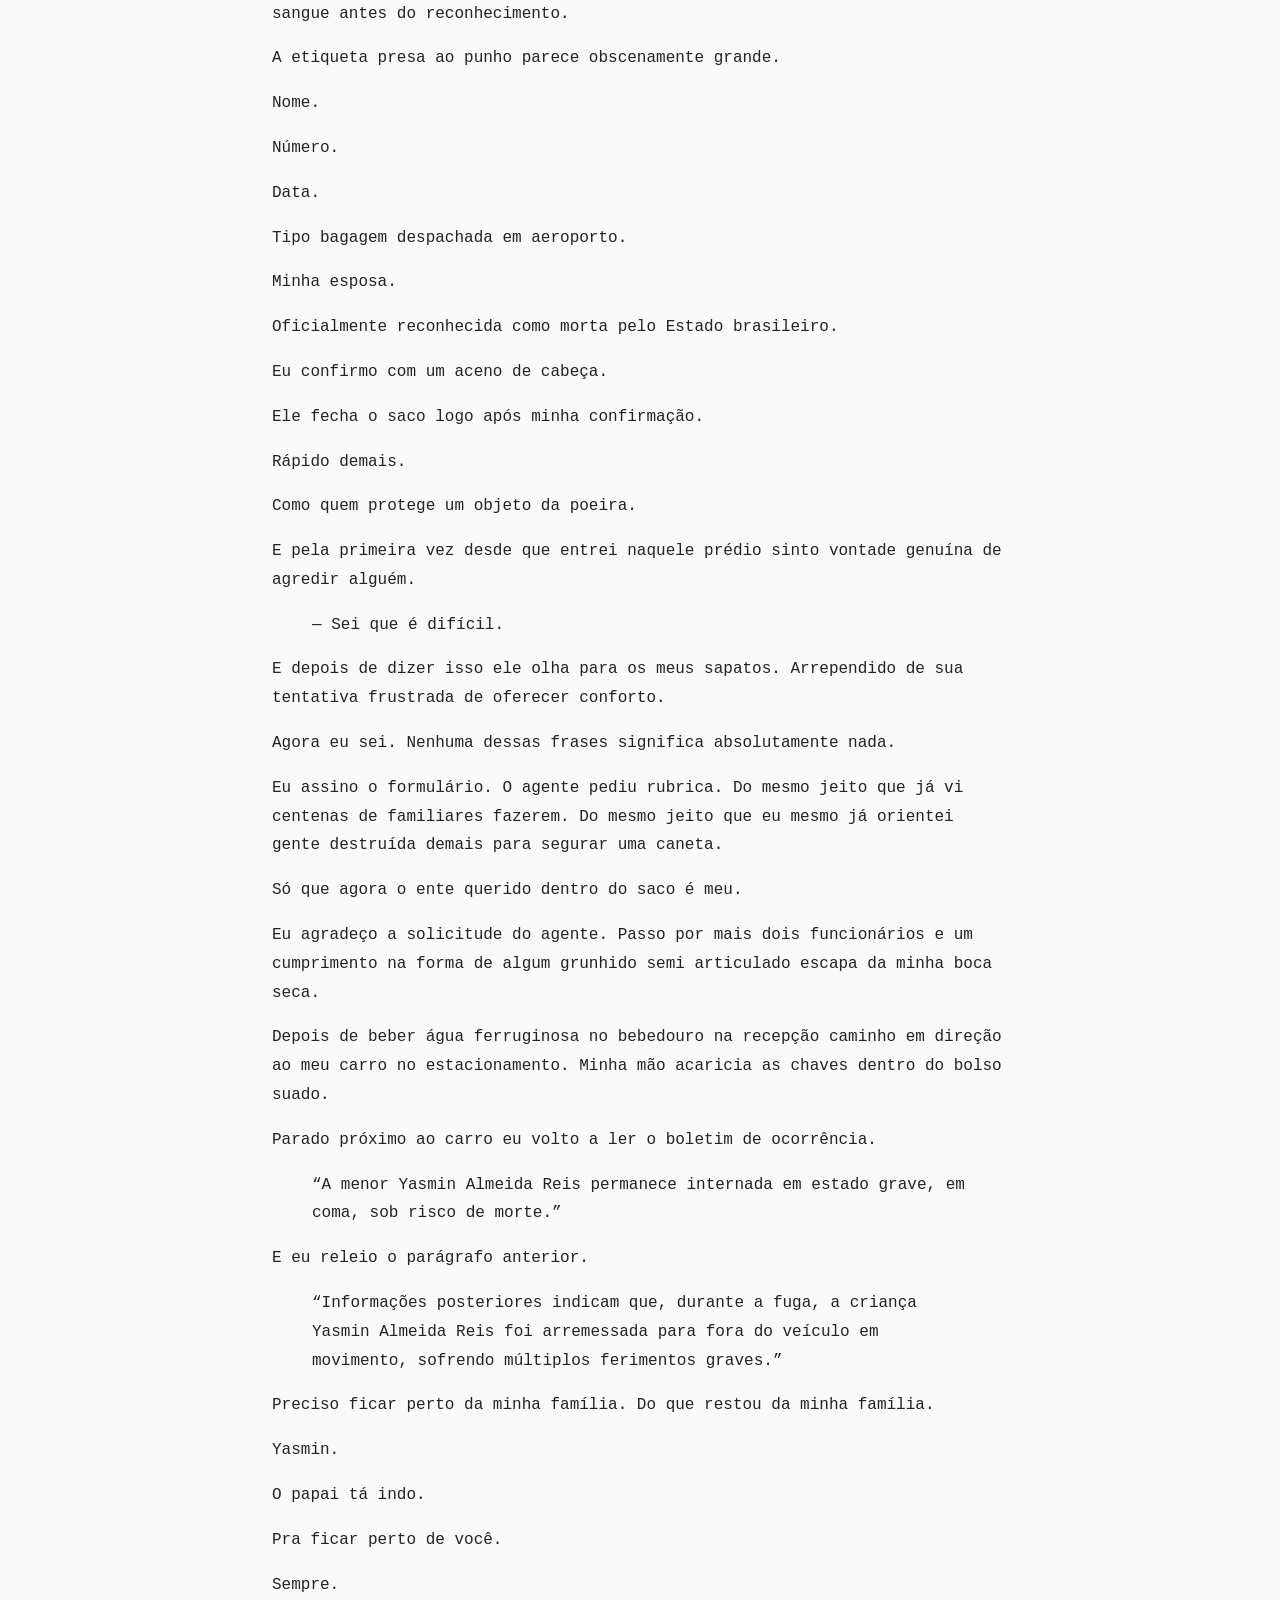
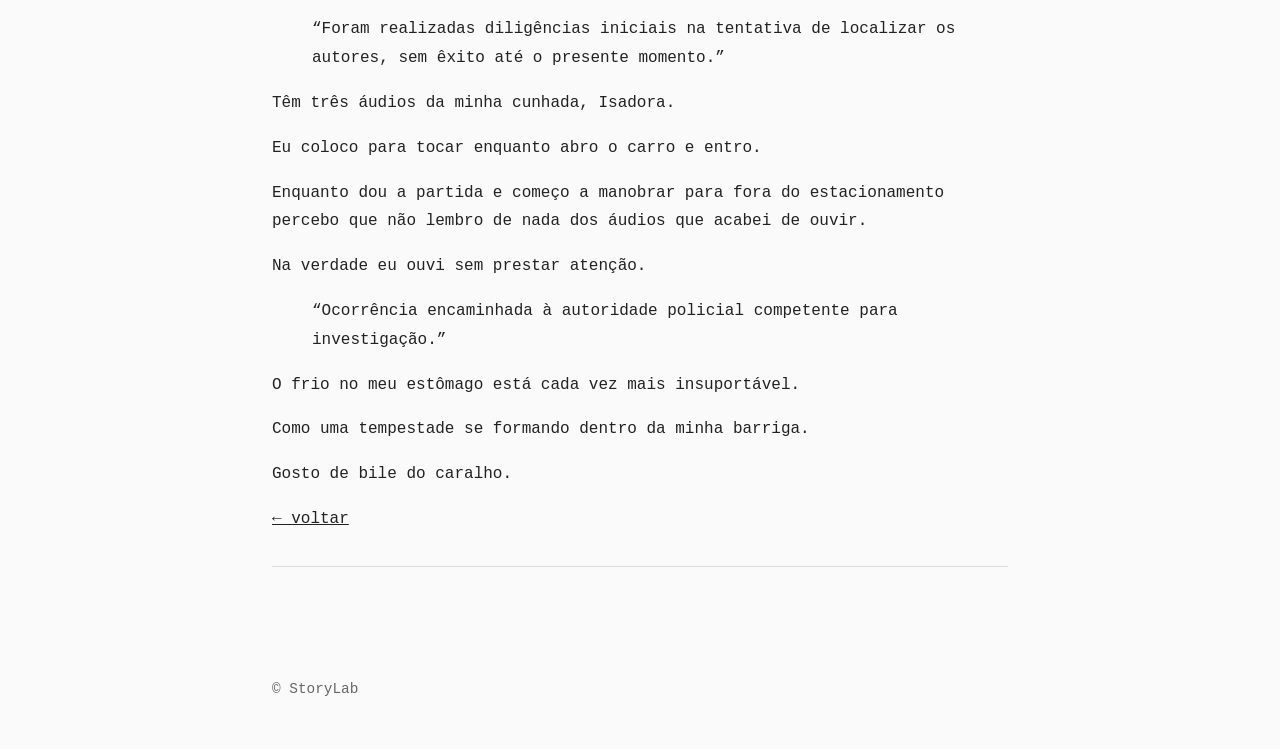
<file: ressurreicao-e-outras-mortes/reom-cap02.html>
<!DOCTYPE html>
<html lang="pt-BR">
<head>
    <meta charset="UTF-8">
    <meta name="viewport" content="width=device-width, initial-scale=1.0">
    <title>Ressurreição e Outras Mortes — Capítulo 2</title>

    <link rel="stylesheet" href="../css/styles.css">
    <link rel="icon" type="image/svg+xml" href="../img/file-svgrepo-com.svg">
</head>
<body>

<a href="../index.html">&#8592; voltar</a>

<article class="story">

    <header>
        <h1>Ressurreição e Outras Mortes</h1>
        <h2>Capítulo 2</h2>
    </header>

    <p>Quando eu e Cíntia nos conhecemos no curso de Direito, ela não gostava de mim.</p>

    <p>E eu ainda não fazia ideia do quanto a amaria.</p>

    <p>Mas a verdade é que, quanto mais discutíamos nossas posições políticas divergentes, mais entendíamos que ambos buscávamos, cada um à sua maneira, justiça.</p>

    <p>Ela acreditava, acima de tudo, em justiça social.</p>

    <p>Eu já não suportava ver criminosos tratados com leniência.</p>

    <p>Mas nada disso importa agora.</p>

    <p>O fato é que, toda vez que nos cansávamos de passar a noite debatendo — ou simplesmente nos insultando mutuamente — eu esperava ela entrar no apartamento.</p>

    <p>Ficava olhando.</p>

    <p>Nunca virava a esquina sem ter certeza de que ela já estava em segurança, do lado de dentro.</p>

    <p>Ela podia estar furiosa com o coleguinha “fascista”, dono de olhos castanhos e “sérios problemas cognitivos”, mas, antes de entrar pela porta e subir as escadas, sempre olhava para trás e sorria.</p>

    <p>E aquelas covinhas realçavam a beleza dos lábios.</p>

    <p>Agora os olhos claros dela perderam o brilho para sempre.</p>

    <p>Quantas vezes, quando eu estava indo mal na faculdade — geralmente por discutir com professores de quem discordava — Cíntia segurava meu rosto entre as mãos e dizia:</p>

    <blockquote>
        <p>— Ainda dá pra remediar. Enquanto houver vida, haverá esperança.</p>
    </blockquote>

    <p>Ela sempre foi mais do que otimista.</p>

    <p>Ela acreditava em salvação.</p>

    <p>Mas e agora?</p>

    <p>O que se remedia quando já não existe vida?</p>

    <p>Não nela.</p>

    <p>Nem em mim.</p>

    <p>Porque, desde aquela ligação, existe apenas um corpo que continua andando, respirando, respondendo perguntas, assinando papéis…</p>

    <p>Mas viver?</p>

    <p>Viver é um termo forte demais para se aplicar a mim.</p>

    <p>Como alguém vive depois de perder a única pessoa que fazia o mundo parecer menos ferrado?</p>

    <p>Eu corro os olhos pelo texto do boletim de ocorrência policial impresso em folha A4 com o modo de impressão econômica. O documento usa a linguagem truncada e seca de sempre. Fonte Arial 12. Espaçamento simples. Margens padrão. Alinhamento justificado.</p>

    <blockquote>
        <p>“...a vítima identificada como Cíntia Almeida Reis conduzia o veículo”</p>
    </blockquote>

    <p>Meu olhar vagueia cambaleante pelo preto desbotado da estrutura padronizada e burocrática do relatório preliminar de mais um “crime patrimonial com violência”.</p>

    <p>Uma data que tenho a dolorosa certeza de que nunca vou esquecer.</p>

    <blockquote>
        <p>“...quando foi abordada por dois indivíduos ainda não identificados, ocupando uma motocicleta de cor escura.”</p>
    </blockquote>

    <p>A Cíntia não era necessariamente ingênua. Ela simplesmente acreditava em causalidade social, talvez desse muita ênfase a isso.</p>

    <p>Mas nada disso importa agora.</p>

    <blockquote>
        <p>“A pobreza, o abandono e a desigualdade são os ingredientes da violência.”</p>
    </blockquote>

    <p>ela dizia. Se recusava a desumanizar completamente criminosos.</p>

    <p>Quem não prestasse atenção ou quisesse apenas simplificar as coisas, podia dizer que ela era do tipo que gostava de bandido, mas a verdade é que ela queria todo mundo bem. Tinha um coração gigante e queria ajudar todo mundo.</p>

    <p>Mas dirigia um Corolla preto. Um sonho modesto de classe média.</p>

    <p>Para atiçar o imaginário criminal urbano basta dirigir algo com valor de revenda, clonável, prático para ser usado em crimes, discreto, respeitável e relativamente caro. Enfim, o mercado paralelo saliva para carros assim.</p>

    <p>O pior disso é que meu critério para a escolha do carro da minha esposa foi nota alta em segurança.</p>

    <p>6 airbags.</p>

    <p>Controle de estabilidade.</p>

    <p>ISOFIX.</p>

    <p>Mas nada disso importa agora.</p>

    <blockquote>
        <p>“Segundo informações preliminares colhidas no local e relatos testemunhais, o indivíduo que se encontrava na garupa desembarcou armado e anunciou o roubo do veículo, rendendo a vítima.”</p>
    </blockquote>

    <p>A folha de papel offset treme entre os dedos que a seguram. Ou melhor, os dedos que a seguram tremem. Eu sou o dono da mão que treme. Coração acelerado e sensação de morte. Sabor de morte. Como se você pudesse lamber antes de mastigar e engolir.</p>

    <blockquote>
        <p>“Consta que a vítima solicitou aos autores permissão para retirar sua filha, Yasmin Almeida Reis, de 4 (quatro) anos de idade, que se encontrava acomodada em cadeirinha infantil no banco traseiro do automóvel.”</p>
    </blockquote>

    <p>Solicitar.</p>

    <p>O verbo usado foi solicitar.</p>

    <p>Minha esposa implorando pela vida da nossa filhinha virou um verbo administrativo em Arial 12.</p>

    <p>Solicitou.</p>

    <p>Como quem pede segunda via de documento.</p>

    <p>Como quem solicita alteração cadastral.</p>

    <p>Como quem solicita atendimento prioritário.</p>

    <p>Minha esposa solicitou.</p>

    <p>E a resposta foi…</p>

    <blockquote>
        <p>“...disparos de arma de fogo contra a vítima…”</p>
    </blockquote>

    <blockquote>
        <p>“Durante a ação criminosa, o autor efetuou disparos de arma de fogo contra a vítima Cíntia Almeida Reis, evadindo-se em seguida com o veículo subtraído. O segundo indivíduo permaneceu dando cobertura na motocicleta utilizada na abordagem inicial.”</p>
    </blockquote>

    <p>Eu sempre pensando na segurança da minha esposa e da minha filha. As mulheres da minha vida. Carro discreto. Mecânica confiável.</p>

    <p>Eu deveria ter previsto que este carro seria um alvo em potencial para assaltantes.</p>

    <blockquote>
        <p>“Informações posteriores indicam que, durante a fuga, a criança Yasmin Almeida Reis foi arremessada para fora do veículo em movimento, sofrendo múltiplos ferimentos graves.”</p>
    </blockquote>

    <p>Animais asquerosos do caralho.</p>

    <p>A logística do crime não respeita nem as almas mais puras.</p>

    <p>Toda uma vida para ser vivida de repente virou carga excedente.</p>

    <p>Animais asquerosos do caralho.</p>

    <blockquote>
        <p>— Senhor Rafael?</p>
    </blockquote>

    <p>Sentado na cadeira mais desconfortável que podiam me arranjar eu apenas olho na direção de onde soa a voz cansada e vejo um homem de jaleco, com um par de luvas de látex e um par de olheiras por trás das lentes com marcas de dedo, do óculos de armação retangular. O agente de perícia ajusta a armação com o dedo cansado de uma mão cansada de alguém em fim de turno.</p>

    <blockquote>
        <p>— O senhor trouxe documento da vítima?</p>
    </blockquote>

    <p>Antes que eu perceba minha mão está estendida diante de mim, entregando o RG da minha esposa morta para o homem à minha frente.</p>

    <blockquote>
        <p>— O senhor pode vir comigo para realizar o reconhecimento.</p>
    </blockquote>

    <p>Enquanto eu sigo o homem pede desculpas….</p>

    <blockquote>
        <p>— Desculpa a demora, senhor. A liberação demorou por conta dos…</p>
    </blockquote>

    <p>Ele coça a cabeça com a mão enluvada.</p>

    <blockquote>
        <p>— Da documentação do hospital.</p>
    </blockquote>

    <p>O homem hesita antes de abrir a porta.</p>

    <p>Me reconheceu. Certeza.</p>

    <p>Percebo isso pelo jeito como ele evita olhar diretamente para mim.</p>

    <p>Já nos vimos antes.</p>

    <p>Mas o cliente não era eu.</p>

    <p>Já participei desse ritual dezenas de vezes… mas sempre do lado “funcional” da cena. Agora sou o familiar da vítima.</p>

    <p>Conheço todo o procedimento. Tudo é tão familiar. Mórbido. Degradante. Burocrático e ritmado. O cheiro de detergente nos corredores. O ar-condicionado gelado demais. O barulho das gavetas.</p>

    <p>O laudo do SAMU dizia que:</p>

    <blockquote>
        <p>“A paciente deu entrada em estado gravíssimo, inconsciente, apresentando choque hemorrágico decorrente de múltiplos ferimentos perfurocontusos por projétil de arma de fogo. Evoluiu com insuficiência respiratória aguda, rebaixamento neurológico e instabilidade hemodinâmica refratária às manobras de ressuscitação.”</p>
    </blockquote>

    <p>Frequentemente esses laudos erram a mão e soam redundantes.</p>

    <blockquote>
        <p>“Apesar das tentativas de estabilização e transfusão emergencial, a paciente evoluiu a óbito aproximadamente quarenta minutos após admissão hospitalar.”</p>
    </blockquote>

    <p>E em honra ao absurdo da violência urbana banal e tipicamente brasileira, nenhum trecho redundante se contenta em ser redundante demais. Ainda sobra espaço para humilhação.</p>

    <p>A mulher que ria com cada centímetro do corpo e era incapaz de abandonar a compaixão virou…</p>

    <blockquote>
        <p>“Cadáver do sexo feminino apresentando três ferimentos perfurocontusos compatíveis com projéteis de arma de fogo…”</p>
    </blockquote>

    <p>Com um cuidadoso gesto rotineiro o agente de perícia abre parcialmente o saco mortuário revelando a falha absoluta da realidade.</p>

    <p>Sem solenidade nenhuma.</p>

    <p>Só o som do zíper.</p>

    <p>Pela primeira vez desde que a conheci, não existe nenhuma opinião prestes a sair dos seus lábios.</p>

    <p>Nenhuma opinião indignada.</p>

    <p>Nenhuma esperança.</p>

    <p>Nenhuma ironia.</p>

    <p>Só silêncio.</p>

    <p>Sob a luz branca nenhum músculo dela ousando se mover.</p>

    <p>O cabelo castanho claro endurecido em alguns pontos pelo sangue seco próximo ao pescoço.</p>

    <p>Tentaram limpar o rosto dela.</p>

    <p>Em um gesto de dignidade, alguém julgou importante remover os excessos de sangue antes do reconhecimento.</p>

    <p>A etiqueta presa ao punho parece obscenamente grande.</p>

    <p>Nome.</p>

    <p>Número.</p>

    <p>Data.</p>

    <p>Tipo bagagem despachada em aeroporto.</p>

    <p>Minha esposa.</p>

    <p>Oficialmente reconhecida como morta pelo Estado brasileiro.</p>

    <p>Eu confirmo com um aceno de cabeça.</p>

    <p>Ele fecha o saco logo após minha confirmação.</p>

    <p>Rápido demais.</p>

    <p>Como quem protege um objeto da poeira.</p>

    <p>E pela primeira vez desde que entrei naquele prédio sinto vontade genuína de agredir alguém.</p>

    <blockquote>
        <p>— Sei que é difícil.</p>
    </blockquote>

    <p>E depois de dizer isso ele olha para os meus sapatos. Arrependido de sua tentativa frustrada de oferecer conforto.</p>

    <p>Agora eu sei. Nenhuma dessas frases significa absolutamente nada.</p>

    <p>Eu assino o formulário. O agente pediu rubrica. Do mesmo jeito que já vi centenas de familiares fazerem. Do mesmo jeito que eu mesmo já orientei gente destruída demais para segurar uma caneta.</p>

    <p>Só que agora o ente querido dentro do saco é meu.</p>

    <p>Eu agradeço a solicitude do agente. Passo por mais dois funcionários e um cumprimento na forma de algum grunhido semi articulado escapa da minha boca seca.</p>

    <p>Depois de beber água ferruginosa no bebedouro na recepção caminho em direção ao meu carro no estacionamento. Minha mão acaricia as chaves dentro do bolso suado.</p>

    <p>Parado próximo ao carro eu volto a ler o boletim de ocorrência.</p>

    <blockquote>
        <p>“A menor Yasmin Almeida Reis permanece internada em estado grave, em coma, sob risco de morte.”</p>
    </blockquote>

    <p>E eu releio o parágrafo anterior.</p>

    <blockquote>
        <p>“Informações posteriores indicam que, durante a fuga, a criança Yasmin Almeida Reis foi arremessada para fora do veículo em movimento, sofrendo múltiplos ferimentos graves.”</p>
    </blockquote>

    <p>Preciso ficar perto da minha família. Do que restou da minha família.</p>

    <p>Yasmin.</p>

    <p>O papai tá indo.</p>

    <p>Pra ficar perto de você.</p>

    <p>Sempre.</p>

    <blockquote>
        <p>“Foram realizadas diligências iniciais na tentativa de localizar os autores, sem êxito até o presente momento.”</p>
    </blockquote>

    <p>Têm três áudios da minha cunhada, Isadora.</p>

    <p>Eu coloco para tocar enquanto abro o carro e entro.</p>

    <p>Enquanto dou a partida e começo a manobrar para fora do estacionamento percebo que não lembro de nada dos áudios que acabei de ouvir.</p>

    <p>Na verdade eu ouvi sem prestar atenção.</p>

    <blockquote>
        <p>“Ocorrência encaminhada à autoridade policial competente para investigação.”</p>
    </blockquote>

    <p>O frio no meu estômago está cada vez mais insuportável.</p>

    <p>Como uma tempestade se formando dentro da minha barriga.</p>

    <p>Gosto de bile do caralho.</p>

</article>

<a href="../index.html">&#8592; voltar</a>

<hr>

<footer>

<p>
© StoryLab
</p>

</footer>

</body>
</html>
</file>
<file: css/styles.css>
:root{
    --bg:#fafafa;
    --text:#222;
    --muted:#666;
    --line:#ddd;
}

*{
    box-sizing:border-box;
}

body{
    font-family:'Courier Prime', monospace;
    background:var(--bg);
    color:var(--text);
    max-width:800px;
    margin:auto;
    padding:2rem;
    line-height:1.8;
    display: flex;
    flex-direction: column;
    min-height: 100vh;

}

header{
    margin-bottom:3rem;
}

img {
    max-width: 100%;
    height: auto;
    display: block;
}

h1{
    margin-bottom:.3rem;
    font-size:2rem;
}

.subtitle{
    color:var(--muted);
}

hr{
    border:none;
    border-top:1px solid var(--line);
    margin:2rem 0;
}

nav{
    margin-top:1rem;
}

nav a{
    color:var(--text);
    text-decoration:none;
    margin-right:1rem;
}

nav a:hover{
    text-decoration:underline;
}

.archive-entry{
    margin-bottom:2.5rem;
}

.archive-id{
    color:var(--muted);
    font-size:.9rem;
}

.archive-title{
    font-size:1.3rem;
    margin:.4rem 0;
}

.meta{
    color:var(--muted);
    font-size:.9rem;
}

footer{
    margin-top:4rem;
    color:var(--muted);
    font-size:.9rem;
}

a{
    color:inherit;
}
</file>
